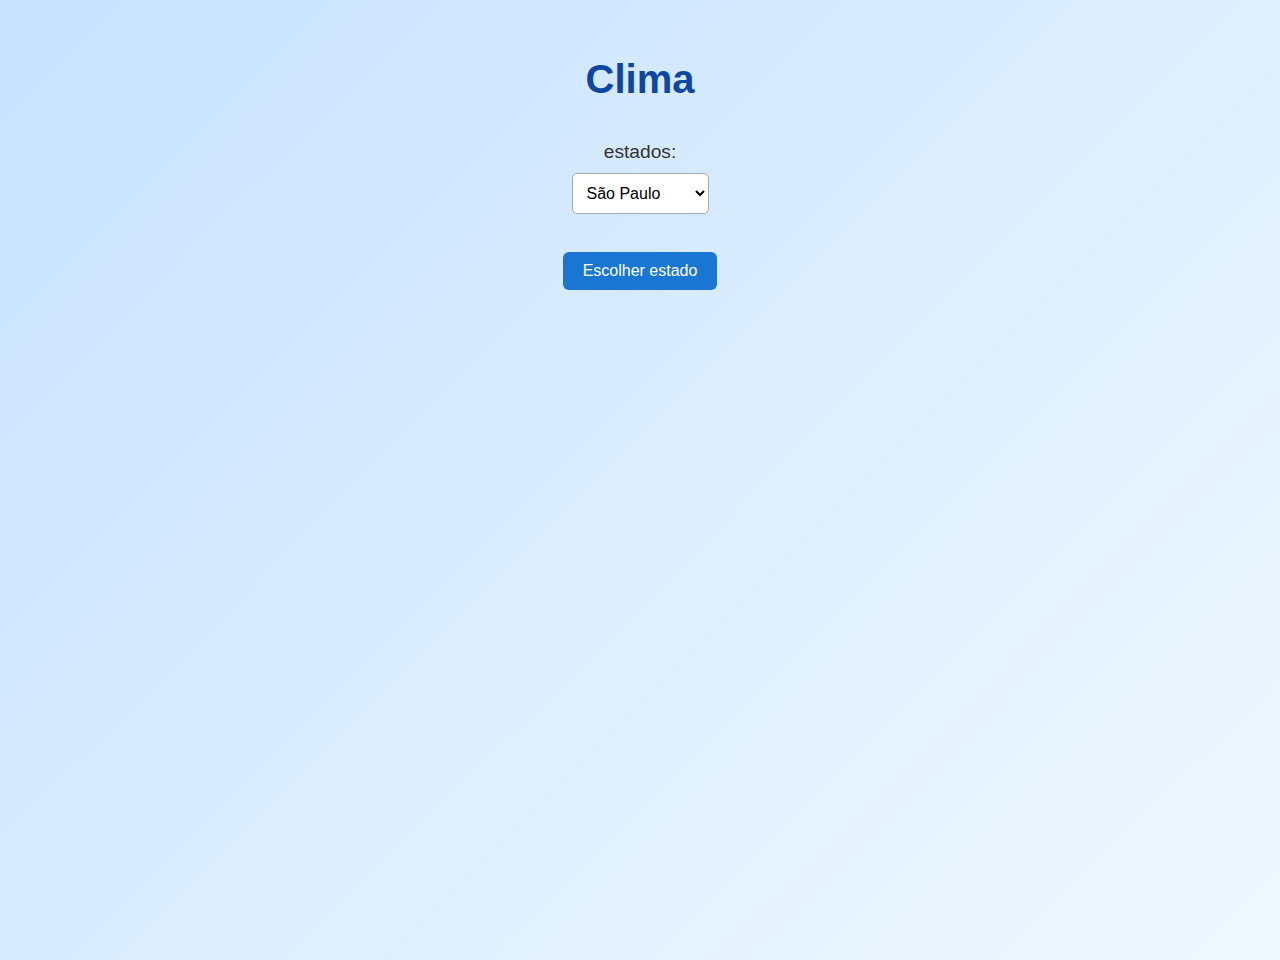
<file: clima/index.html>
<!DOCTYPE html>
<html lang="en">
  <head>
    <meta charset="UTF-8" />
    <meta name="viewport" content="width=device-width, initial-scale=1.0" />
    <title>Document</title>

    <link rel="stylesheet" href="index.css" />
  </head>
  <body>
    <h1>Clima</h1>

    <p>estados:</p>
    <select name="" id="estados">
      <option value="1">São Paulo</option>
      <option value="2">Minas Gerais</option>
    </select>
    <br />

    <button id="button">Escolher estado</button>
    <br />
    <p style="display: none" id="display">cidades :</p>
    <br />
    <select name="" id="cidades-sp" style="display: none">
      <option value="1">campinas</option>
      <option value="2">ubatuda</option>
    </select>

    <select name="" id="cidades-mg" style="display: none">
      <option value="1">Belo-Horizonte</option>
      <option value="2">Uberlândia</option>
    </select>
    <br />

    <button id="clima" style="display: none">Ver clima</button>

    <script src="index.js"></script>
  </body>
</html>
</file>
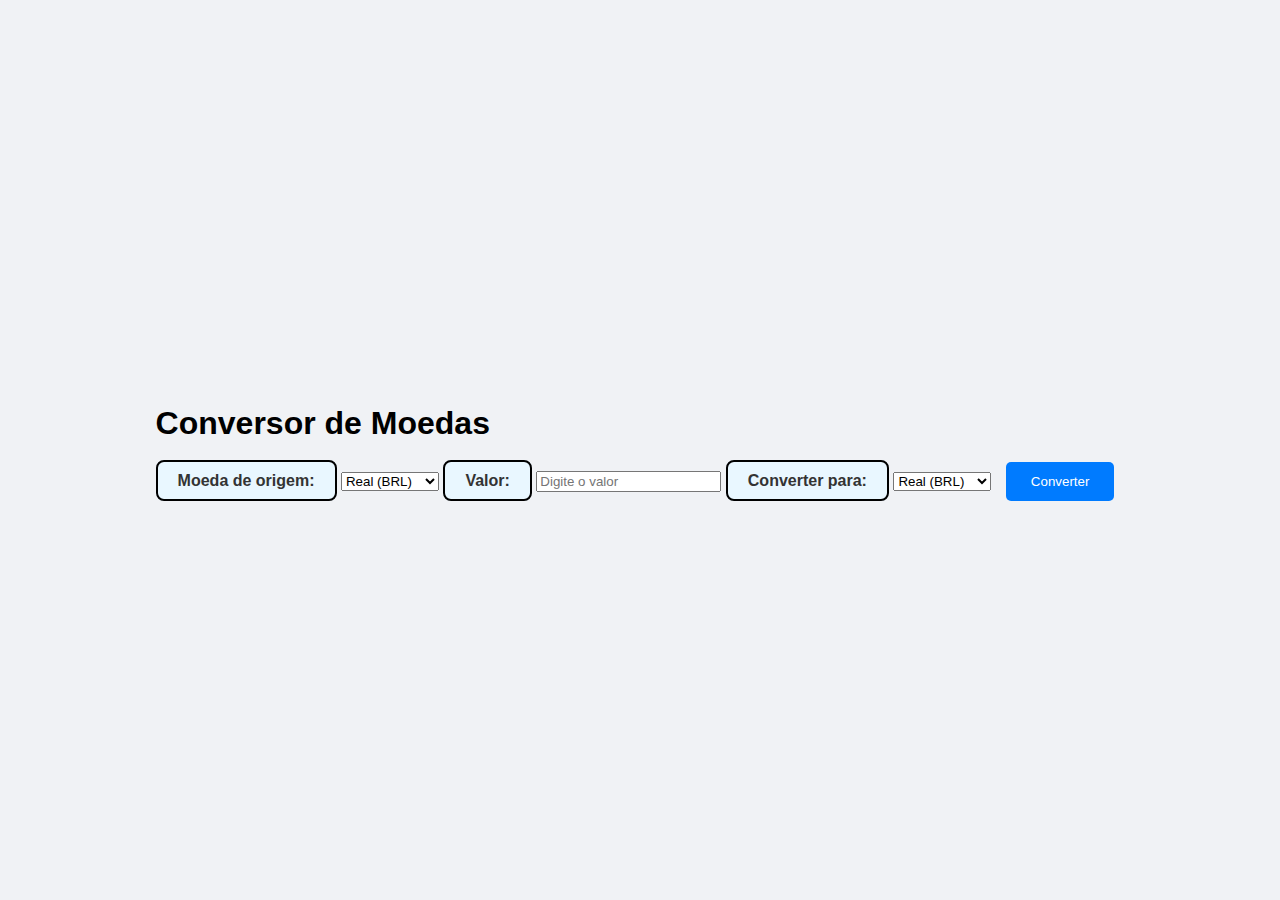
<file: conversor de moedas/index.html>
<!DOCTYPE html>
<html lang="pt-br">
  <head>
    <meta charset="UTF-8" />
    <meta name="viewport" content="width=device-width, initial-scale=1.0" />
    <title>Conversor de Moedas</title>
    <link rel="stylesheet" href="index.css" />
  </head>
  <body>
    <div class="container">
      <h1>Conversor de Moedas</h1>

      <label for="selecionar">Moeda de origem:</label>
      <select id="selecionar">
        <option value="1">Real (BRL)</option>
        <option value="2">Dollar (USD)</option>
        <option value="3">Euro (EUR)</option>
        <option value="4">Iene (JPY)</option>
      </select>

      <label for="input">Valor:</label>
      <input type="number" id="input" placeholder="Digite o valor" />

      <label for="select">Converter para:</label>
      <select id="select">
        <option value="1">Real (BRL)</option>
        <option value="2">Dollar (USD)</option>
        <option value="3">Euro (EUR)</option>
        <option value="4">Iene (JPY)</option>
      </select>

      <button id="botaoPausar">Converter</button>

      <p id="resultado"></p>
    </div>

    <script src="index.js"></script>
  </body>
</html>
</file>
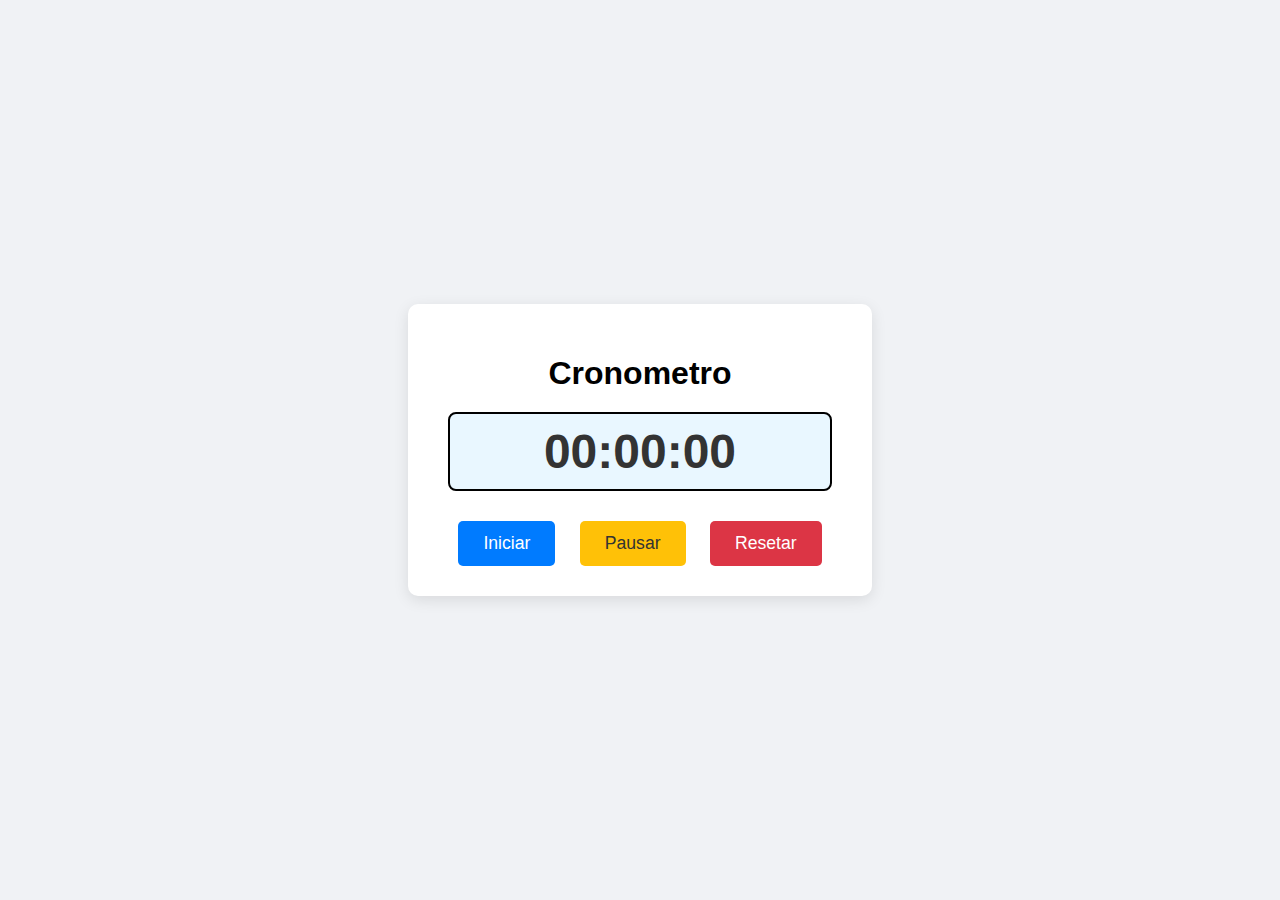
<file: cronometro/index.html>
<!DOCTYPE html>
<html lang="en">
  <head>
    <meta charset="UTF-8" />
    <meta name="viewport" content="width=device-width, initial-scale=1.0" />
    <title>Document</title>
    <link rel="stylesheet" href="index.css" />
  </head>
  <body>
    <div class="container">
      <h1>Cronometro</h1>
      <div id="display" class="display">00:00:00</div>
      <div class="controls">
        <button id="startButton">Iniciar</button>
        <button id="pauseButton">Pausar</button>
        <button id="resetButton">Resetar</button>
      </div>
    </div>
  </body>
</html>
</file>
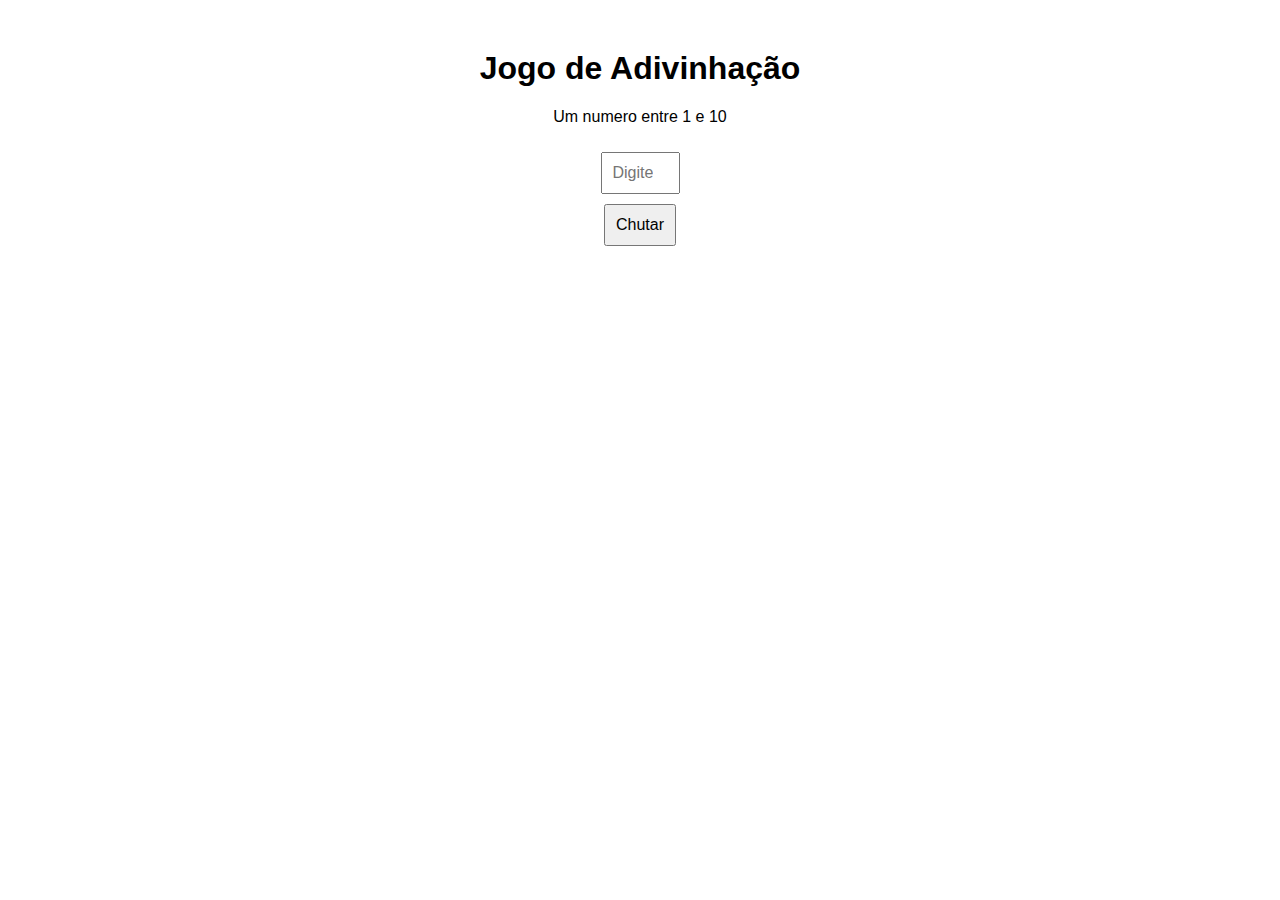
<file: jogo de adivinhação/index.html>
<!DOCTYPE html>
<html lang="en">
  <head>
    <meta charset="UTF-8" />
    <meta name="viewport" content="width=device-width, initial-scale=1.0" />
    <!DOCTYPE html>
    <title>Jogo de Adivinhação</title>

    <link rel="stylesheet" href="index.css" />
  </head>
  <body>
    <h1>Jogo de Adivinhação</h1>
    <p>Um numero entre 1 e 10</p>

    <input
      type="number"
      id="palpite"
      placeholder="Digite seu palpite"
      min="1"
      max="10"
    />
    <br />
    <button onclick="verificar()">Chutar</button>

    <p id="mensagem"></p>
  </body>
</html>
</file>
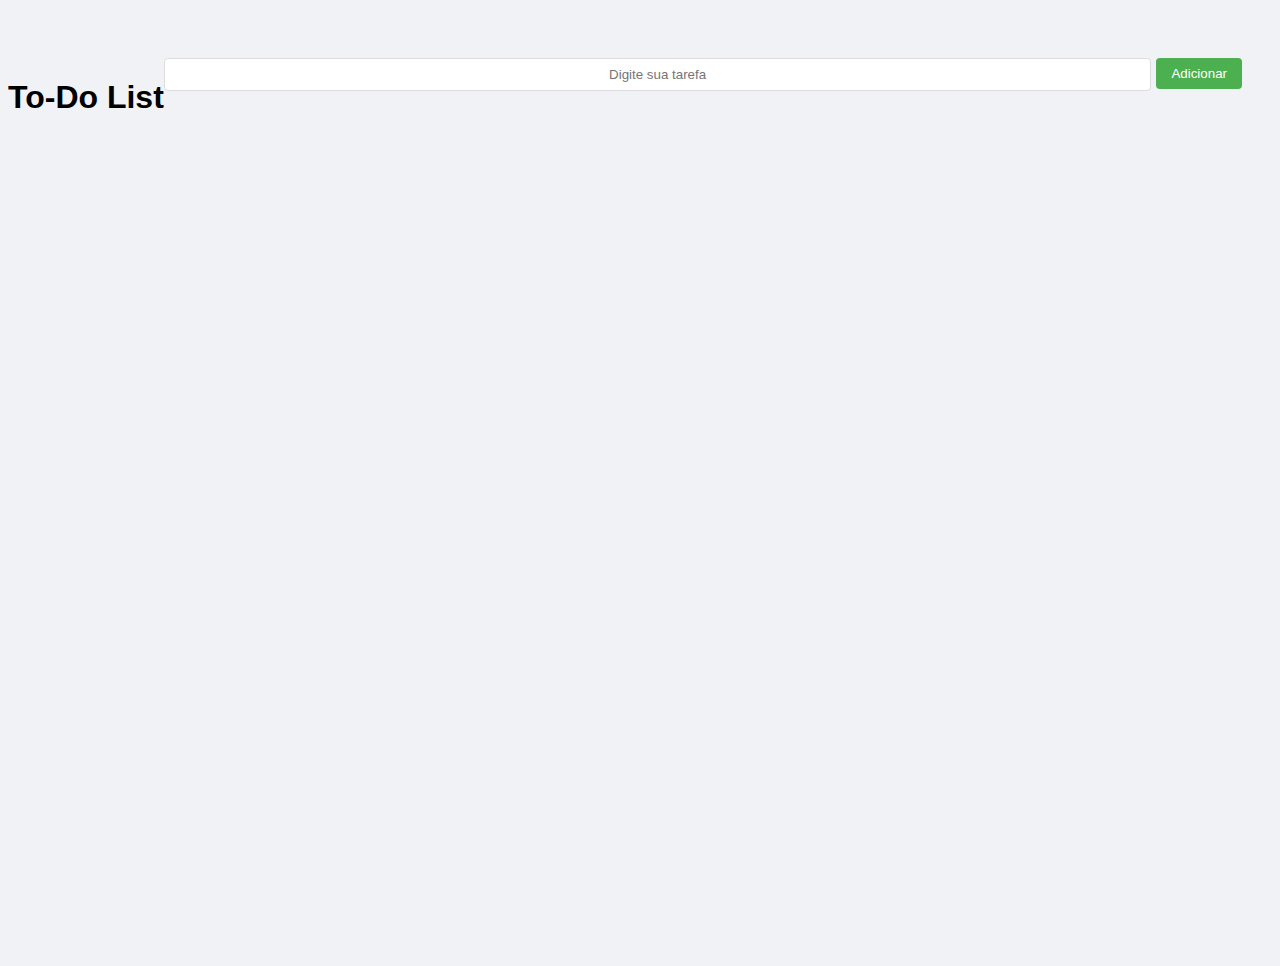
<file: Little To-Do list/index.html>
<!DOCTYPE html>
<html lang="en">
  <head>
    <meta charset="UTF-8" />
    <meta name="viewport" content="width=device-width, initial-scale=1.0" />
    <title>To-Do List</title>
    <link rel="stylesheet" href="index.css" />
  </head>
  <body>
    <h1>To-Do List</h1>

    <input id="novaTarefa" type="text" placeholder="Digite sua tarefa" />

    <button id="adicionarTarefa">Adicionar</button>

    <ul id="listaTarefas"></ul>

    <script src="index.js"></script>
  </body>
</html>
</file>
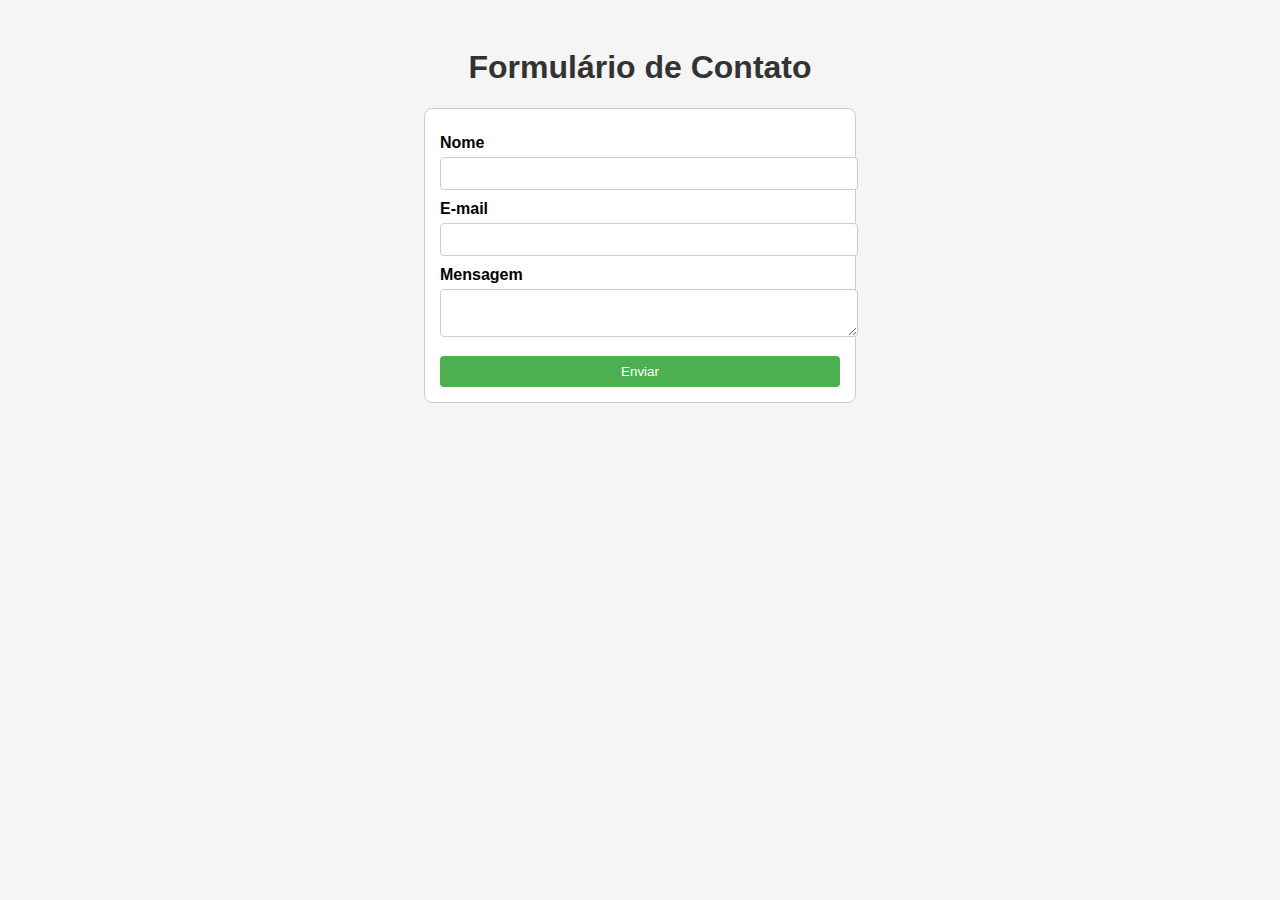
<file: menssagem/index.html>
<!DOCTYPE html>
<html lang="pt-BR">
  <head>
    <meta charset="UTF-8" />
    <meta name="viewport" content="width=device-width, initial-scale=1.0" />
    <title>Formulário</title>
    <link rel="stylesheet" href="index.css" />
  </head>
  <body>
    <h1>Formulário de Contato</h1>

    <form
      action="https://formsubmit.co/wilckmaia1311@gmail.com"
      method="POST"
      class="form"
    >
      <label for="name">Nome</label>
      <input type="text" name="name" id="name" required />

      <label for="email">E-mail</label>
      <input type="email" name="email" id="email" required />

      <label for="message">Mensagem</label>
      <textarea name="message" id="message" required></textarea>

      <input type="hidden" name="_captcha" value="false" />

      <input
        type="hidden"
        name="_next"
        value="http://127.0.0.1:5500/Praticando/login/index2.html"
      />

      <button type="submit">Enviar</button>
    </form>
  </body>
</html>
</file>
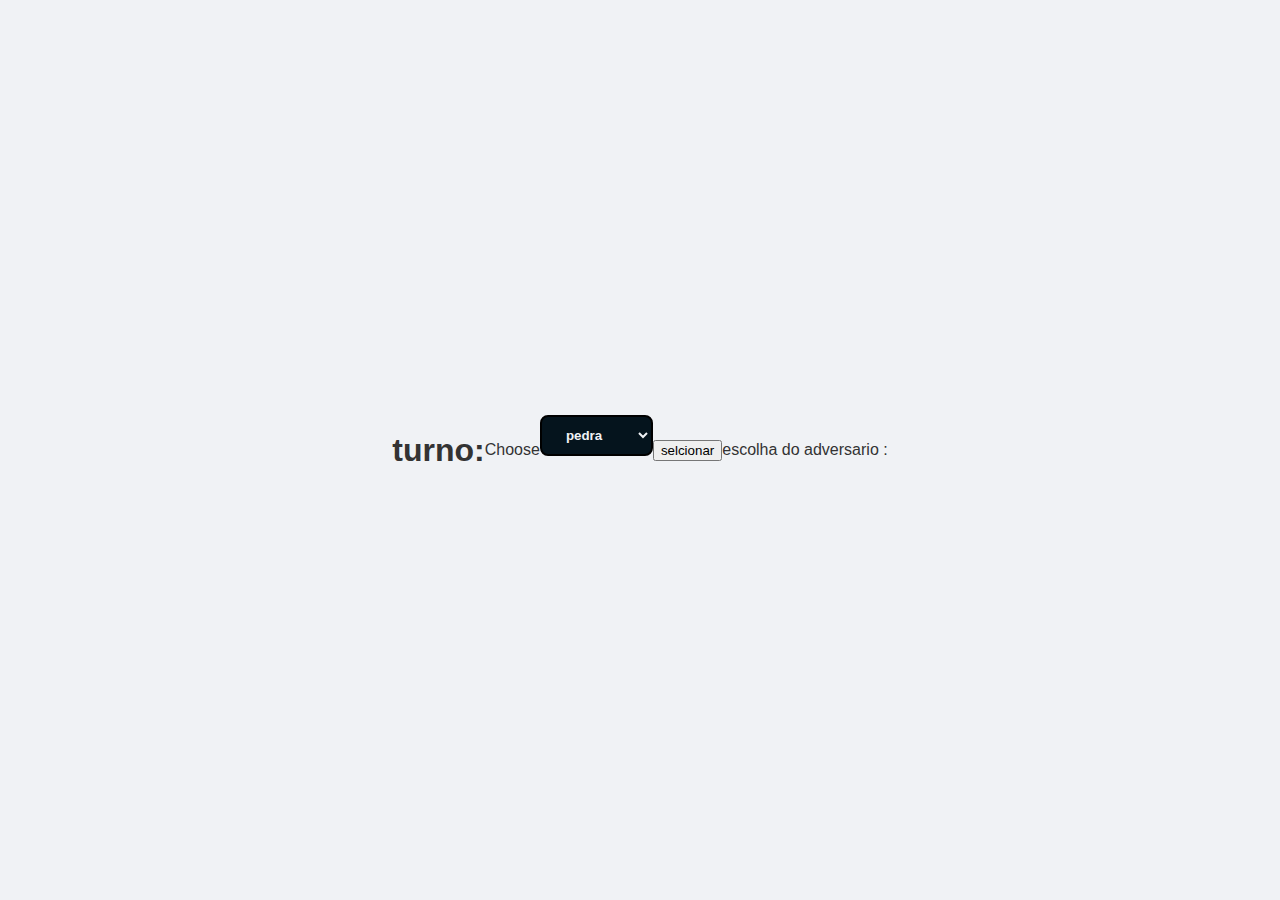
<file: pedra ou papel ou tesoura/index.html>
<!DOCTYPE html>
<html lang="en">
  <head>
    <meta charset="UTF-8" />
    <meta name="viewport" content="width=device-width, initial-scale=1.0" />
    <title>Document</title>
    <link rel="stylesheet" href="index.css" />
  </head>
  <body>
    <h1>turno:</h1>
    <div id="turno"></div>

    <p>Choose</p>
    <select name="" id="select">
      <option value="1">pedra</option>
      <option value="2">papel</option>
      <option value="3">tesoura</option>
    </select>

    <br />
    <button id="botao">selcionar</button>

    <p>escolha do adversario :</p>

    <div id="ia"></div>

    <div id="resultado"></div>

    <script src="index.js"></script>
  </body>
</html>
</file>
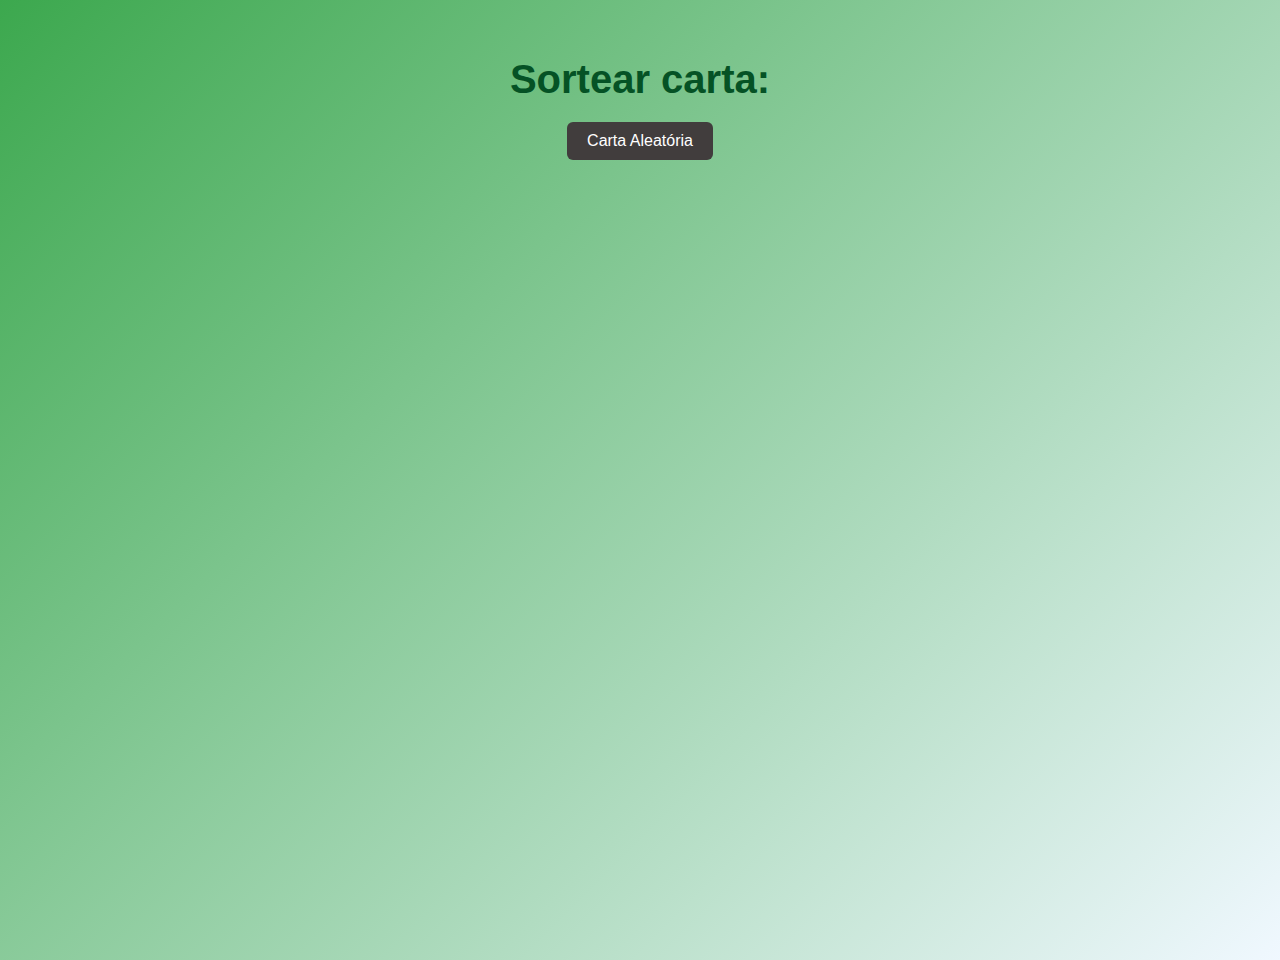
<file: sortear carta/index.html>
<!DOCTYPE html>
<html lang="en">
  <head>
    <meta charset="UTF-8" />
    <meta name="viewport" content="width=device-width, initial-scale=1.0" />
    <title>Sortear carta</title>
    <link rel="stylesheet" href="index.css" />
  </head>
  <body>
    <h1>Sortear carta:</h1>
    <button id="button">Carta Aleatória</button>
    <div id="display"></div>

    <script src="index.js"></script>
  </body>
</html>
</file>
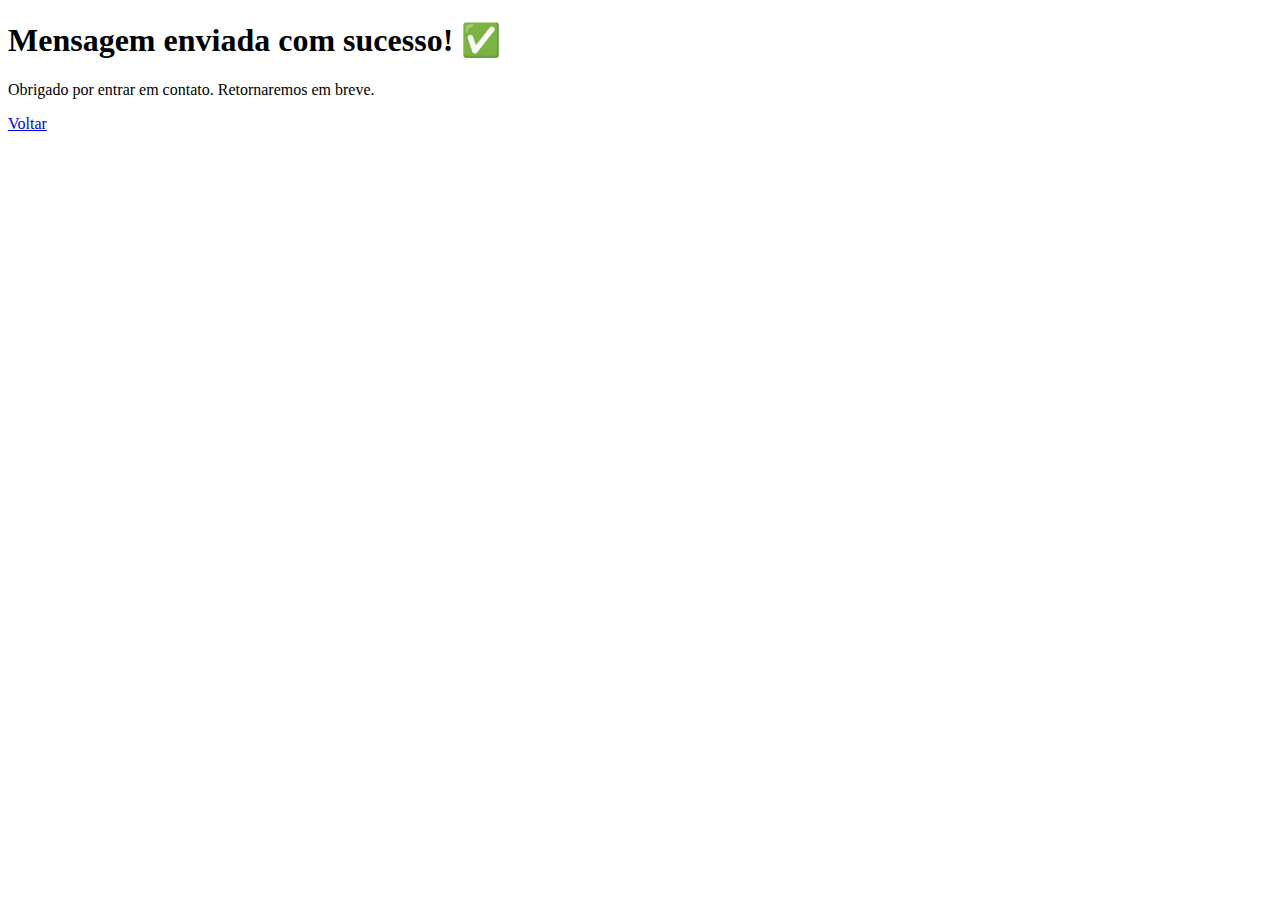
<file: login/index2.html>
<!DOCTYPE html>
<html lang="pt-BR">
  <head>
    <meta charset="UTF-8" />
    <meta name="viewport" content="width=device-width, initial-scale=1.0" />
    <title>Formulário Enviado</title>
  </head>
  <body>
    <h1>Mensagem enviada com sucesso! ✅</h1>
    <p>Obrigado por entrar em contato. Retornaremos em breve.</p>
    <a href="index.html">Voltar</a>
  </body>
</html>
</file>
<file: clima/index.css>
body {
  font-family: Arial, Helvetica, sans-serif;
  background: linear-gradient(135deg, #c6e2ff, #f0f8ff);
  display: flex;
  flex-direction: column;
  align-items: center;
  justify-content: start;
  height: 100vh;
  margin: 0;
  padding: 30px;
  color: #333;
}

h1 {
  font-size: 2.5rem;
  margin-bottom: 20px;
  color: #0d47a1;
}

p {
  font-size: 1.2rem;
  margin-bottom: 10px;
}

select {
  padding: 10px;
  font-size: 1rem;
  border: 1px solid #aaa;
  border-radius: 5px;
  margin-bottom: 20px;
  background-color: white;
  cursor: pointer;
}

button {
  padding: 10px 20px;
  font-size: 1rem;
  background-color: #1976d2;
  color: white;
  border: none;
  border-radius: 6px;
  cursor: pointer;
  transition: background-color 0.3s ease;
}

button:hover {
  background-color: #0d47a1;
}

#display {
  margin-top: 20px;
  font-size: 1.3rem;
  font-weight: bold;
  color: #1b1b1b;
  background-color: #e3f2fd;
  padding: 10px 20px;
  border-radius: 8px;
}
</file>
<file: conversor de moedas/index.css>
body {
  font-family: "Arial", sans-serif;
  display: flex;
  justify-content: center;
  align-items: center;
  min-height: 100vh;
  background-color: #f0f2f5;
  margin: 0;
  color: #333;
}
button {
  background-color: #007bff;
  color: white;
  border: none;
  padding: 12px 25px;
  margin: 0 10px;
  border-radius: 5px;

  cursor: pointer;
  transition: background-color 0.3s ease;
}
label {
  font-weight: bold;
  margin-bottom: 30px;
  padding: 10px 20px;
  border: 2px solid #000000;
  border-radius: 8px;
  background-color: #e9f7ff;
}
h1 {
  color: #000000;
  margin-bottom: 20px;
}

#conteiner {
  font-size: 3em;
  font-weight: bold;
  margin-bottom: 30px;
  padding: 10px 20px;
  border: 2px solid #000000;
  border-radius: 8px;
  background-color: #e9f7ff;
}
</file>
<file: cronometro/index.css>
body {
  font-family: "Arial", sans-serif;
  display: flex;
  justify-content: center;
  align-items: center;
  min-height: 100vh;
  background-color: #f0f2f5;
  margin: 0;
  color: #333;
}

.container {
  background-color: #ffffff;
  padding: 30px 40px;
  border-radius: 10px;
  box-shadow: 0 4px 15px rgba(0, 0, 0, 0.1);
  text-align: center;
}

h1 {
  color: #000000;
  margin-bottom: 20px;
}

.display {
  font-size: 3em;
  font-weight: bold;
  margin-bottom: 30px;
  padding: 10px 20px;
  border: 2px solid #000000;
  border-radius: 8px;
  background-color: #e9f7ff;
}

.controls button {
  background-color: #007bff;
  color: white;
  border: none;
  padding: 12px 25px;
  margin: 0 10px;
  border-radius: 5px;
  font-size: 1.1em;
  cursor: pointer;
  transition: background-color 0.3s ease;
}

.controls button:hover {
  background-color: #0056b3;
}

#pauseButton {
  background-color: #ffc107;
  color: #333;
}

#pauseButton:hover {
  background-color: #e0a800;
}

#resetButton {
  background-color: #dc3545;
}

#resetButton:hover {
  background-color: #bd2130;
}
</file>
<file: jogo de adivinhação/index.css>
body {
  font-family: Arial, Helvetica, sans-serif;
  text-align: center;
  margin-top: 50px;
}

input,
button {
  padding: 10px;
  font-size: 16px;
  margin-top: 10px;
}
</file>
<file: Little To-Do list/index.css>
body {
  background-color: #f0f2f5;
  font-family: "Roboto", sans-serif;
  display: flex;
  justify-content: center;
  align-items: flex-start;
  height: 100vh;
  padding-top: 50px;
}

#novaTarefa {
  flex-grow: 1;
  padding: 8px;
  margin-right: 5px;
  border: 1px solid #ddd;
  border-radius: 4px;
  text-align: center;
}

#adicionarTarefa {
  padding: 8px 15px;
  background-color: #4caf50;
  color: white;
  border: none;
  border-radius: 4px;
  cursor: pointer;
  text-align: center;
}

#listaTarefas {
  color: rgb(0, 0, 0);
  padding: 8px 15px;
  border-radius: 4px;
  margin-top: 50px;
  position: relative;
  left: -1200px;
}
</file>
<file: menssagem/index.css>
body {
  font-family: Arial, sans-serif;
  background-color: #f5f5f5;
  padding: 20px;
}

h1 {
  text-align: center;
  color: #333;
}

form {
  background-color: white;
  max-width: 400px;
  margin: 0 auto;
  padding: 15px;
  border: 1px solid #ccc;
  border-radius: 8px;
}

label {
  display: block;
  margin-top: 10px;
  font-weight: bold;
}

input,
textarea,
button {
  width: 100%;
  padding: 8px;
  margin-top: 5px;
  border: 1px solid #ccc;
  border-radius: 4px;
}

button {
  background-color: #4caf50;
  color: white;
  border: none;
  margin-top: 15px;
  cursor: pointer;
}

button:hover {
  background-color: #45a049;
}
h1:hover {
  background-color: black;
}
</file>
<file: pedra ou papel ou tesoura/index.css>
body {
  font-family: "Arial", sans-serif;
  display: flex;
  justify-content: center;
  align-items: center;
  min-height: 100vh;
  background-color: #f0f2f5;
  margin: 0;
  color: #333;
}

select {
  color: #f0f2f5;
  font-weight: bold;
  margin-bottom: 30px;
  padding: 10px 20px;
  border: 2px solid #000000;
  border-radius: 8px;
  background-color: #05141d;
}
</file>
<file: sortear carta/index.css>
body {
  font-family: Arial, Helvetica, sans-serif;
  background: linear-gradient(135deg, #3ca84e, #f0f8ff);
  display: flex;
  flex-direction: column;
  align-items: center;
  justify-content: start;
  height: 100vh;
  margin: 0;
  padding: 30px;
  color: #000000;
}

h1 {
  font-size: 2.5rem;
  margin-bottom: 20px;
  color: #055225;
}

p {
  font-size: 1.2rem;
  margin-bottom: 10px;
}
button {
  padding: 10px 20px;
  font-size: 1rem;
  background-color: #413d3d;
  color: white;
  border: none;
  border-radius: 6px;
  cursor: pointer;
  transition: background-color 0.3s ease;
}

button:hover {
  background-color: #000000;
}
</file>
